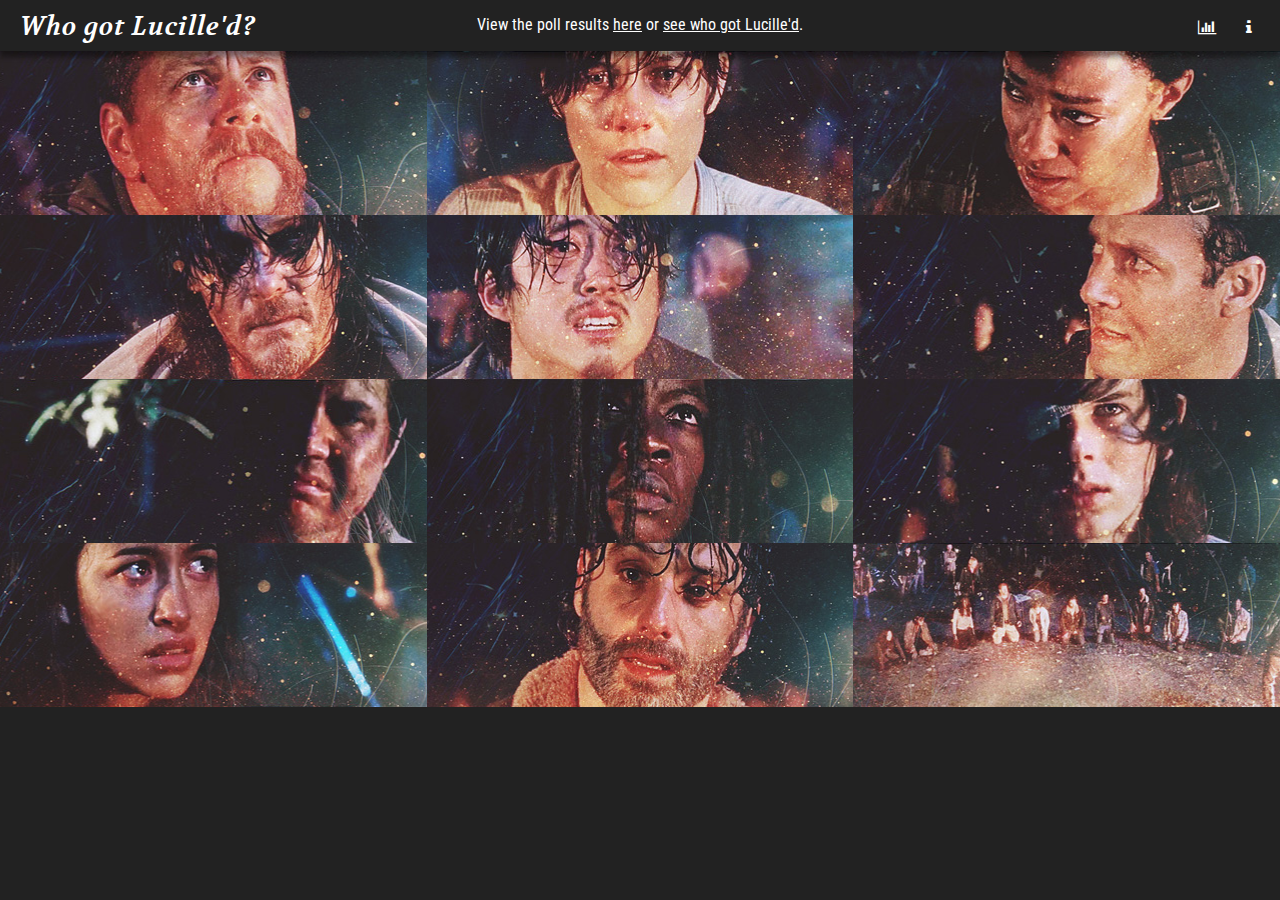
<file: index.html>
<!DOCTYPE html>
<html lang="en">
  <head>
    <meta charset="utf-8">
    <meta http-equiv="X-UA-Compatible" content="IE=edge">
    <meta name="viewport" content="width=device-width, initial-scale=1">

    <link rel="shortcut icon" href="assets/favicon.png">

    <title>Who Got Lucille'd?</title> 

    <link href="styles.css" rel="stylesheet">
    <link rel="stylesheet" href="https://maxcdn.bootstrapcdn.com/font-awesome/4.5.0/css/font-awesome.min.css">
    <script src='https://www.google.com/recaptcha/api.js'></script>
</head>
<body>
	<header>
		<div class="title">Who got Lucille'd?</div>
		<div class="vote">
			<p>View the poll results <a class="showresults" href="#" title="View poll results">here</a> or <a class="showthedead" href="#" title="Show me who died">see who got Lucille'd</a>.</p>
		</div>
		<div class="icons">
			<div class="iconwrap">				
				<i class="fa fa-info info" title="More info"></i>
				<i class="fa fa-bar-chart results" title="View current results"></i>
			</div>
		</div>
		<div class="c"></div>
	</header>

	<form id="voteform" method="post" action="voteprocessing.php">



		<input class="radios" type="radio" title="Abraham" name="radio" id="Abraham" value="Abraham"  />
		<input class="radios" type="radio" title="Maggie" name="radio" id="Maggie" value="Maggie" />
		<input class="radios" type="radio" title="Sasha" name="radio" id="Sasha" value="Sasha"  />
		<input class="radios" type="radio" title="Daryl" name="radio" id="Daryl" value="Daryl"  />
		<input class="radios" type="radio" title="Glenn" name="radio" id="Glenn" value="Glenn" />
		<input class="radios" type="radio" title="Aaron" name="radio" id="Aaron" value="Aaron"  />
		<input class="radios" type="radio" title="Eugene" name="radio" id="Eugene" value="Eugene"  />
		<input class="radios" type="radio" title="Michonne" name="radio" id="Michonne" value="Michonne"  />
		<input class="radios" type="radio" title="Carl" name="radio" id="Carl" value="Carl"  />
		<input class="radios" type="radio" title="Rosita" name="radio" id="Rosita" value="Rosita"  />
		<input class="radios" type="radio" title="Rick" name="radio" id="Rick" value="Rick"  />
		 

		<ul class="characters">
			<li id="abraham">
				<div class="bg"><label for="Abraham" id="VoteAbraham" class="vote"></label></div>
			</li>
			<li id="maggie">
				<div class="bg"><label for="Maggie" id="VoteMaggie" class="vote"></label></div>
			</li>
			<li id="sasha">
				<div class="bg"><label for="Sasha" id="VoteSasha" class="vote"></label></div>
			</li>
			<li id="daryl">
				<div class="bg"><label for="Daryl" id="VoteDaryl" class="vote"></label></div>
			</li>
			<li id="glenn">
				<div class="bg"><label for="Glenn" id="VoteGlenn" class="vote"></label></div>
			</li>
			<li id="aaron">
				<div class="bg"><label for="Aaron" id="VoteAaron" class="vote"></label></div>
			</li>
			<li id="eugene">
				<div class="bg"><label for="Eugene" id="VoteEugene" class="vote"></label></div>
			</li>
			<li id="michonne">
				<div class="bg"><label for="Michonne" id="VoteMichonne" class="vote"></label></div>
			</li>
			<li id="carl">
				<div class="bg"><label for="Carl" id="VoteCarl" class="vote"></label></div>
			</li>
			<li id="rosita">
				<div class="bg"><label for="Rosita" id="VoteRosita" class="vote"></label></div>
			</li>
			<li id="rick">
				<div class="bg"><label for="Rick" id="VoteRick" class="vote"></label></div>
			</li>
			<li id="negan" class="mobile">
				<div class="bg"></div>
			</li>
		</ul>

	</div>

		<!--
		<div class="submitbox">
			<h1>Submit vote for <span class="votename"></span>?</h1>
			<div class="buttons">
				<input type="submit" name="submit" value="Submit" class="submit-button" />
				<input type="button" name="cancel" value="Cancel" class="submit-button closesb" />
			</div>
		</div>
		-->
		<div class="submitbox">
			<h1>Voting is now closed! Thanks for participating.</h1>
			<div class="buttons">
				<input type="button" name="cancel" value="View the results" class="submit-button closesb showresults" />
			</div>
		</div>
		<div class="neganbox">
			<h1>... IT.</h1>
			<img src="assets/negan.gif" alt="Negan pointing Lucille at the camera" />
			<div class="buttons">
				<input type="button" name="cancel" value="Cancel" class="submit-button closenb" />
			</div>
		</div>
	</form>


	<div id="info">
		<h1>More info</h1>
		<div class="close"><i class="fa fa-close"></i></div>
		<div class="popup-bottom">
			<p class="main"><span>Who Got Lucille'd?</span> is a fanmade website with the simple goal of letting fans of <em>The Walking Dead</em> vote on who they think got beaten to death by Negan in the sixth season finale. <!-- By now it's well-known that <a href="assets/comicglenn.png" target="_blank">Glenn</a> was the one who took the beating in the comic.</p> -->
			<img src="assets/negan2.gif" alt="Negan carrying Lucille" />
			<p class="disclaimer">Whogotlucilled.com is an unofficial fansite and is not affiliated with The Walking Dead TV series or comic book series, its filmmakers or owners, AMC Studios, Circle of Confusion, Valhalla Entertainment, or Idiot Box Production. We claim no rights to the series, logo, images, character names, etc.</p>

			<p class="disclaimer">All images found on this site are being used for entertainment purposes and are credited to the following people: <a href='http://algunlucho.tumblr.com/' target='blank'>algunlucho</a>, <a href='http://neverlendbooks.tumblr.com/' target='blank'>neverlendbooks</a>, <a href='http://tchamblers.tumblr.com/' target='blank'>tchamblers</a>, and the person who made the Negan gif above. This site is for pure entertainment and built with the intention of promoting the TV series and its season 6 cliffhanger finale. The site opened on April 8, 2016 and will stay open for voting until either the season 7 premiere or until the Lucille death is officially revealed. </p>

			<p class="disclaimer">Questions or suggestions? Contact me at <a href="http://kstardesigns.com/" target="_blank">kstar designs</a>. <!-- April 6-8, 2016. --> </p>
			<footer><a class="tw" href="https://twitter.com/share?url=http%3A//whogotlucilled.com&text=Who%20did%20Negan%20kill?%20Vote%20now!&hashtags=thewalkingdead" target="_blank"><i class="fa fa-twitter"></i> Share</a>  <a href="https://www.facebook.com/sharer/sharer.php?u=http%3A//whogotlucilled.com" target="_blank"><i class="fa fa-facebook"></i> Share</a></footer>
		</div>
	</div>

	<div id="results">
		<h1>Current results</h1>
		<div class="close"><i class="fa fa-close"></i></div>
		<div class="popup-bottom">
			<!-- <p class="main">Here are the most recent results.</p> --> <div class="mobile">Hover over each character to see the number of votes.</div>

			<div class="chart">
				<dl>
	                <div class="charwrap"><dt>Abraham</dt><dd id="abrahambar"></dd><dd><span id="abrahamperc"></span><span id="abrahamtotal"></span></dd><div class="c"></div></div>
	                <div class="charwrap"><dt>Maggie</dt><dd id="maggiebar"></dd><dd><span id="maggieperc"></span><span id="maggietotal"></span></dd><div class="c"></div></div>
	                <div class="charwrap"><dt>Sasha</dt><dd id="sashabar"></dd><dd><span id="sashaperc"></span><span id="sashatotal"></span></dd><div class="c"></div></div>
	                <div class="charwrap"><dt>Daryl</dt><dd id="darylbar"></dd><dd><span id="darylperc"></span><span id="daryltotal"></span></dd><div class="c"></div></div>
	                <div class="charwrap"><dt>Glenn</dt> <dd id="glennbar"></dd><dd><span id="glennperc"></span><span id="glenntotal"></span></dd><div class="c"></div></div>
	                <div class="charwrap"><dt>Aaron</dt><dd id="aaronbar"></dd><dd><span id="aaronperc"></span><span id="aarontotal"></span></dd><div class="c"></div></div>
	                <div class="charwrap"><dt>Eugene</dt> <dd id="eugenebar"></span></dd><dd><span id="eugeneperc"></span><span id="eugenetotal"></dd><div class="c"></div></div>
	                <div class="charwrap"><dt>Michonne</dt> <dd id="michonnebar"></dd><dd><span id="michonneperc"></span><span id="michonnetotal"></span></dd><div class="c"></div></div>
	                <div class="charwrap"><dt>Carl</dt> <dd id="carlbar"></dd><dd><span id="carlperc"></span><span id="carltotal"></span></dd><div class="c"></div></div>
	                <div class="charwrap"><dt>Rosita</dt> <dd id="rositabar"></dd><dd><span id="rositaperc"></span><span id="rositatotal"></span></dd><div class="c"></div></div>
	                <div class="charwrap"><dt>Rick</dt> <dd id="rickbar"></dd><dd><span id="rickperc"></span><span id="ricktotal"></span></dd><div class="c"></div></div>
	            </dl>
	            <div class="c"></div>
			</div>
			<p class="main">Total votes counted: <span class="totalvotes"></span></p>
			<!-- <div class="morestats">View more stats</div>
			<ul>
				<li>The website and voting opened on 4/8/16</li>
				<li>The website got its 100th vote on 4/10/16</li>
				<li>Maggie was the last character to get a vote, at vote #157.</li>
				<li>Number of votes counted manually before live voting was implemented: 460</li>
			</ul> -->
			<p class="disclaimer c">The poll is now closed. Voting was live 4/8/2016 - 10/16/2016.<br/> Thanks for your participation!</p>
			<footer><a class="tw" href="https://twitter.com/share?url=http%3A//whogotlucilled.com&text=Who%20did%20Negan%20kill?%20Vote%20now!&hashtags=thewalkingdead" target="_blank"><i class="fa fa-twitter"></i> Share</a>  <a href="https://www.facebook.com/sharer/sharer.php?u=http%3A//whogotlucilled.com" target="_blank"><i class="fa fa-facebook"></i> Share</a></footer>
		</div>
	</div>

	




<script src="https://ajax.googleapis.com/ajax/libs/jquery/1.11.0/jquery.min.js"></script>
<script src="scripts.js"></script>
<script>
  (function(i,s,o,g,r,a,m){i['GoogleAnalyticsObject']=r;i[r]=i[r]||function(){
  (i[r].q=i[r].q||[]).push(arguments)},i[r].l=1*new Date();a=s.createElement(o),
  m=s.getElementsByTagName(o)[0];a.async=1;a.src=g;m.parentNode.insertBefore(a,m)
  })(window,document,'script','https://www.google-analytics.com/analytics.js','ga');

  ga('create', 'UA-76139004-1', 'auto');
  ga('send', 'pageview');

</script>
</body>


</html>
</file>
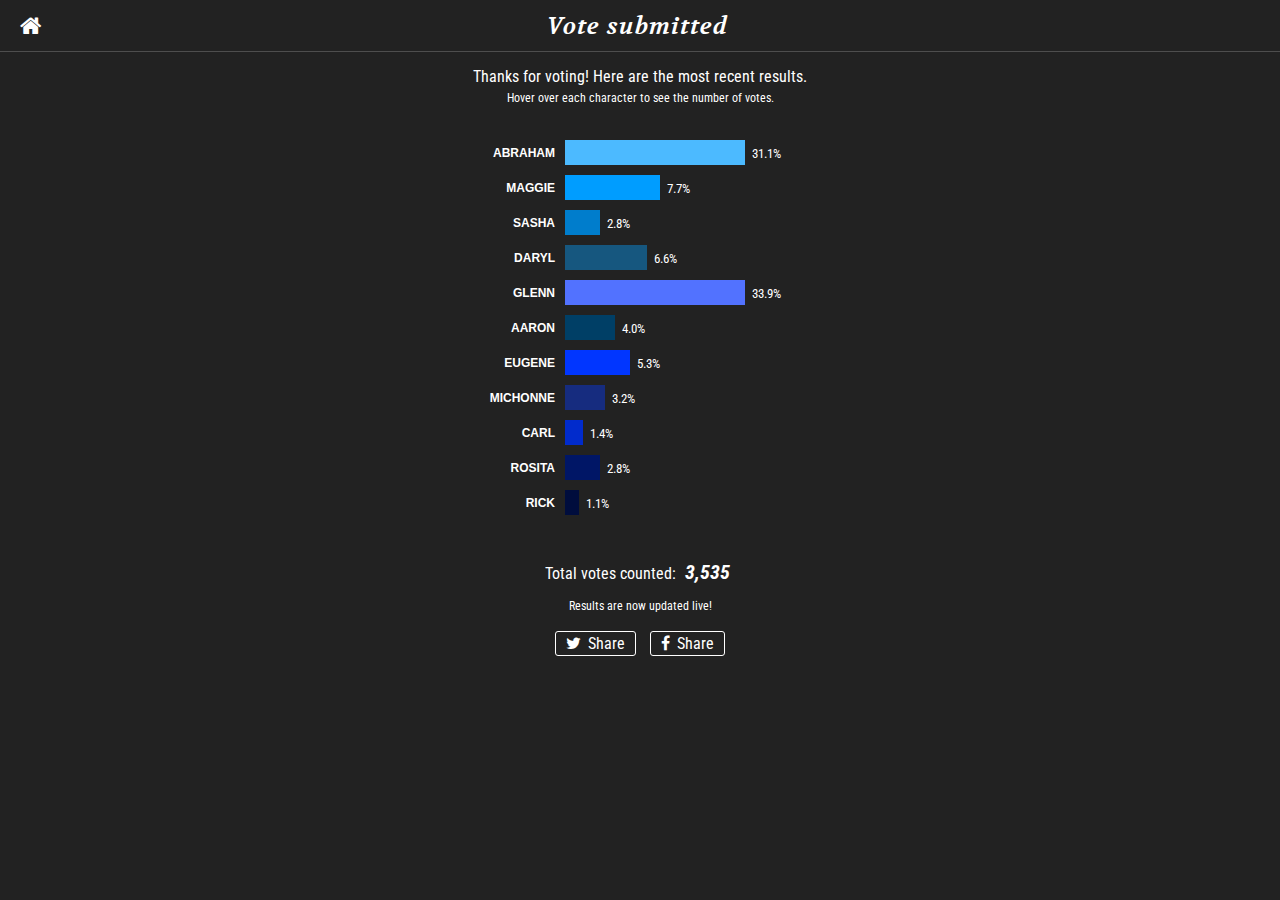
<file: thanks.html>
<!DOCTYPE html>
<html lang="en">
  <head>
    <meta charset="utf-8">
    <meta http-equiv="X-UA-Compatible" content="IE=edge">
    <meta name="viewport" content="width=device-width, initial-scale=1">

    <link rel="shortcut icon" href="assets/favicon.png">

    <title>Who Got Lucille'd?</title> 

    <link href="styles.css" rel="stylesheet">
    <link rel="stylesheet" href="https://maxcdn.bootstrapcdn.com/font-awesome/4.5.0/css/font-awesome.min.css">
    <script src='https://www.google.com/recaptcha/api.js'></script>
</head>
<body>
	<div id="thanks">
	<a href="index.html" title="Back to home page"><i class="fa fa-home"></i></a>
	<h1>Vote submitted</h1>
		<div class="popup-bottom">
			<p class="main">Thanks for voting! Here are the most recent results.</p> <div class="mobile">Hover over each character to see the number of votes.</div>

			<div class="chart">
				<dl>
	                <div class="charwrap"><dt>Abraham</dt><dd id="abrahambar"></dd><dd><span id="abrahamperc"></span><span id="abrahamtotal"></span></dd><div class="c"></div></div>
	                <div class="charwrap"><dt>Maggie</dt><dd id="maggiebar"></dd><dd><span id="maggieperc"></span><span id="maggietotal"></span></dd><div class="c"></div></div>
	                <div class="charwrap"><dt>Sasha</dt><dd id="sashabar"></dd><dd><span id="sashaperc"></span><span id="sashatotal"></span></dd><div class="c"></div></div>
	                <div class="charwrap"><dt>Daryl</dt><dd id="darylbar"></dd><dd><span id="darylperc"></span><span id="daryltotal"></span></dd><div class="c"></div></div>
	                <div class="charwrap"><dt>Glenn</dt> <dd id="glennbar"></dd><dd><span id="glennperc"></span><span id="glenntotal"></span></dd><div class="c"></div></div>
	                <div class="charwrap"><dt>Aaron</dt><dd id="aaronbar"></dd><dd><span id="aaronperc"></span><span id="aarontotal"></span></dd><div class="c"></div></div>
	                <div class="charwrap"><dt>Eugene</dt> <dd id="eugenebar"></span></dd><dd><span id="eugeneperc"></span><span id="eugenetotal"></dd><div class="c"></div></div>
	                <div class="charwrap"><dt>Michonne</dt> <dd id="michonnebar"></dd><dd><span id="michonneperc"></span><span id="michonnetotal"></span></dd><div class="c"></div></div>
	                <div class="charwrap"><dt>Carl</dt> <dd id="carlbar"></dd><dd><span id="carlperc"></span><span id="carltotal"></span></dd><div class="c"></div></div>
	                <div class="charwrap"><dt>Rosita</dt> <dd id="rositabar"></dd><dd><span id="rositaperc"></span><span id="rositatotal"></span></dd><div class="c"></div></div>
	                <div class="charwrap"><dt>Rick</dt> <dd id="rickbar"></dd><dd><span id="rickperc"></span><span id="ricktotal"></span></dd><div class="c"></div></div>
	            </dl>
	            <div class="c"></div>
			</div>
			<p class="main">Total votes counted: <span class="totalvotes"></span></p>
			<!-- <div class="morestats">View more stats</div>
			<ul>
				<li>The website and voting opened on 4/8/16</li>
				<li>The website got its 100th vote on 4/10/16</li>
				<li>Maggie was the last character to get a vote, at vote #157.</li>
				<li>Number of votes counted manually before live voting was implemented: 460</li>
			</ul> -->
			<p class="disclaimer c">Results are now updated live! <!-- Updated as of: <span class="lastupdate"></span>.--></p>
			<footer><a class="tw" href="https://twitter.com/share?url=http%3A//whogotlucilled.com&text=Who%20did%20Negan%20kill?%20Vote%20now!&hashtags=thewalkingdead" target="_blank"><i class="fa fa-twitter"></i> Share</a>  <a href="https://www.facebook.com/sharer/sharer.php?u=http%3A//whogotlucilled.com" target="_blank"><i class="fa fa-facebook"></i> Share</a></footer>
			
		</div>
	</div>
<script src="https://ajax.googleapis.com/ajax/libs/jquery/1.11.0/jquery.min.js"></script>
<script src="scripts.js"></script>
</body>


</html>
</file>
<file: styles.css>
@charset "utf-8";

/* Fonts */
@import url(https://fonts.googleapis.com/css?family=Volkhov:400,400italic,700,700italic);
@import url(https://fonts.googleapis.com/css?family=Roboto+Condensed:400,300italic,300,400italic,700italic,700);
@import url(https://fonts.googleapis.com/css?family=Nova+Mono);

/* Globals */
* { box-sizing: border-box; margin: 0; }
body {
	background: #222;
}
.c { clear: both; }
.radios { display: none; }
.characters {
	padding: 0;
}

.characters li { 
	width: 33.333%;
	position: relative;
	float: left;
	list-style-type: none;
	height: 164px;
}

.characters li .bg {
	width: 100%;
	height: 100%;
	background: #222 center center no-repeat;
	background-size: cover;
	position: absolute;
	z-index: 1;
}

.characters li .bg.dead { 
    -webkit-filter: grayscale(100%);
    filter: grayscale(100%);
}

.characters li label { 
	position: relative; 
	height: 100%; 
	width: 100%; 
	position: absolute;
	cursor: pointer;
    color: #fff;
    text-align: right;
    padding: 5px 10px;
    font-style: italic;
    text-shadow: 1px 1px 3px rgba(0,0,0,.5);
    font-family: 'Roboto Condensed', sans-serif;
	
}

.characters li:hover { cursor: pointer; }
.characters li:hover label { display: block; }

.characters li#glenn .bg { background-image: url(assets/glenn.jpg); }
.characters li#maggie .bg { background-image: url(assets/maggie.jpg); }
.characters li#abraham .bg { background-image: url(assets/abraham.jpg); }
.characters li#sasha .bg { background-image: url(assets/sasha.jpg); }
.characters li#daryl .bg { background-image: url(assets/daryl.jpg); }
.characters li#aaron .bg { background-image: url(assets/aaron.jpg); }
.characters li#eugene .bg { background-image: url(assets/eugene.jpg); }
.characters li#michonne .bg { background-image: url(assets/michonne.jpg); }
.characters li#rosita .bg { background-image: url(assets/rosita.jpg); }
.characters li#carl .bg { background-image: url(assets/carl.jpg); }
.characters li#rick .bg { background-image: url(assets/rick.jpg); }
.characters li#negan .bg { background-image: url(assets/group.jpg); }

@media screen and (min-width: 600px) {
    .characters li#glenn:hover .bg { background-image: url(assets/glenn.gif); }
    .characters li#maggie:hover .bg { background-image: url(assets/maggie.gif); }
    .characters li#abraham:hover .bg { background-image: url(assets/abraham.gif); }
    .characters li#sasha:hover .bg { background-image: url(assets/sasha.gif); }
    .characters li#daryl:hover .bg { background-image: url(assets/daryl.gif); }
    .characters li#aaron:hover .bg { background-image: url(assets/aaron.gif); }
    .characters li#eugene:hover .bg { background-image: url(assets/eugene.gif); }
    .characters li#michonne:hover .bg { background-image: url(assets/michonne.gif); }
    .characters li#rosita:hover .bg { background-image: url(assets/rosita.gif); }
    .characters li#carl:hover .bg { background-image: url(assets/carl.gif); }
    .characters li#rick:hover .bg { background-image: url(assets/rick.gif); }
    .characters li#negan:hover .bg { background-image: url(assets/negan.gif); }

    .characters li#abraham:hover .bg.dead { background-image: url(assets/abraham-dead.gif); -webkit-filter: grayscale(100%) brightness(75%); filter: grayscale(100%) brightness(75%);  }
    .characters li#glenn:hover .bg.dead { background-image: url(assets/glenn-dead.gif); -webkit-filter: brightness(200%); filter: brightness(200%); }

}

.submitbox {
	display: none;
    height: auto;
    width: 400px;
    background: #222;
    position: absolute;
    top: 60px;
    z-index: 199;
    max-width: 100%;
    box-shadow: 1px 1px 1px rgba(255,255,255,.2), -1px -1px 1px rgba(255,255,255,.2);
    left: calc(50% - 200px);
}

.submitbox h2 {
    font-family: 'Volkhov', serif;
    font-size: 26px;
    margin: 40px auto;
    text-align: center;
    color: #fff;
}

.submit-button {
    display: block;
    margin: 0 auto;
    border: 1px solid #222;
    background-color: #fff;
    color: #000;
    font-family: 'Volkhov', serif;
    font-size: 18px;
    -webkit-appearance: none;
}

.buttons {
    width: 240px;
    margin: 20px auto;
}
.submit-button:hover {
    border: 1px solid #fff;
    cursor: pointer;
}

.submitbox p, .neganbox p {
    display: block;
    margin: 0 auto;
    border: 1px solid #222;
    background-color: #fff;
    color: #000;
    font-family: 'Volkhov', serif;
    font-size: 18px;
}

.submitbox p:hover, .neganbox p:hover {
	border: 1px solid #fff;
    cursor: pointer;
    box-shadow: 1px 1px 1px rgba(255,255,255,.7);
}

.submitbox input {
    margin: 20px auto; 
    border-radius: 0px;
}

.neganbox {
    display: none;
    height: auto;
    width: 400px;
    background: #222;
    position: absolute;
    top: 60px;
    z-index: 199;
    max-width: 100%;
    box-shadow: 1px 1px 1px rgba(255,255,255,.2), -1px -1px 1px rgba(255,255,255,.2);
    left: calc(50% - 200px);
}

.neganbox img {
    width: 240px;
    max-width: 90%;
    display: block;
    margin: 20px auto;
}


.neganbox input {
    display: block;
    margin: 20px auto;
    border-radius: 0px;
    float: none;
}

#info, #results {
	display: none;
	width: 100%;
	height: auto;
	position: absolute;
	top: 0;
	left: 0;
	background: #222;
	z-index: 99;
    box-shadow: 0 6px 5px rgba(0,0,0,.4);
}

.fa-close {
    font-size: 20px !important;
}

#info h1, #results h1, #thanks h1, .submitbox h1, .neganbox h1 {
    font-family: 'Volkhov', serif;
    font-size: 24px;
    letter-spacing: 1px;
    font-style: italic;
    color: #fff;
    text-align: center;
    font-weight: bold;
    padding: 10px 15px 10px 10px;
    border-bottom: 1px solid rgba(255,255,255,.2);
}

#info .close, #results .close {
	position: absolute;
    z-index: 100;
    color: #fff;
    top: -7px;
    right: 21px;
    font-weight: 100;
    font-size: 36px;
    font-family: 'Nova Mono', sans-serif;
    cursor: pointer;
}

#results .close {
    right: 60px;
}

.chart {
    width: 320px;
    display: block;
    margin: 30px auto;
}

dl { 
  width: 100%; 
  margin: 10px 0; 
  line-height: 27px;
}

dt { 
  clear: both; 
  float: left;
  font-size: 12px;
  font-family: sans-serif;
  text-transform: uppercase;
  font-weight: bold;
  width: 80px;
  text-align: right;
  padding-right: 5px;
  color: #fff;
  margin: 5px 0 0 0px;
}

dd[id$=bar] { 
  height: 25px; 
  background-color: black; 
  float: left;
  margin: 5px 0 0 5px;
  text-align: right;
  padding: 0 3px 3px 2px;
  font-size: 13px;
  color: #fff;
  min-width: 6px;
  max-width: 180px;
}

dd:not([id$=bar]) {
    height: 25px;
    float: left;
    margin: 4px 0 0 5px;
    text-align: right;
    padding: 0 3px 3px 2px;
}

dd#abrahambar { background-color: #4cbaff; }
dd#maggiebar { background-color: #009dff; }
dd#sashabar { background-color: #007dcc; }
dd#darylbar { background-color: #16577f; }
dd#aaronbar { background-color: #003f66; }
dd#glennbar { background-color: #5272ff; }
dd#eugenebar { background-color: #0136ff; }
dd#carlbar { background-color: #012bcc; }
dd#michonnebar { background-color: #162c7f; }
dd#rositabar { background-color: #001666; }
dd#rickbar { background-color: #000d3d; }


[id$=total] {
    display: none;
    background: #333;
    padding: 6px 5px 4px 2px;
    width: 90px;
    font-size: 13px;
}

.charwrap {
    padding-bottom: 3px;
}

.charwrap:hover {
    background: #333;
    border-radius: 14px;
}

.charwrap:hover [id$=total] {
     display: inline;
}

[id$=perc] {
    font-size: 13px;
    font-weight: normal;
    font-family: 'Roboto Condensed', sans-serif;
}

.charwrap:hover [id$=perc] {
    display: none;
}

header {
	background: #222;
    width: 100%;
    clear: both;
    position: relative;
    bottom: 0;
    left: 0;
    z-index: 20;
    box-shadow: 0 6px 5px rgba(0,0,0,.4);
    height: 51px;
}

header div {
	float: left;
	width: 33.333%;
}

header .icons {
	position: relative;
}

header .icons .iconwrap {
	position: absolute;
    right: 20px;
    top: 6px;
}


header .icons i {
	cursor: pointer;
	display: inline-block;
    margin: 13px 5px 11px 22px;
    float: right;
}

header .icons i:hover {
    color: #416e89;
}


header .vote {
	text-align: center;
	line-height: 50px;
	font-family: 'Roboto Condensed', sans-serif;
	color: #fff;
}

header .vote a {
    color: #fff;
}

header .vote a:hover {
    color: #ff9999;
}

header .title {
	font-family: 'Volkhov', serif;
    font-size: 26px;
    letter-spacing: 1px;
    font-style: italic;
    color: #fff;
    text-align: left;
    font-weight: bold;
    padding: 10px 10px 7px 20px;
}

.popup-bottom {
    color: #fff;
    font-family: 'Roboto Condensed', sans-serif;
    text-align: center;
    width: 75%;
    display: block;
    margin: 0 auto 20px auto;
    padding: 15px 0;
}

.popup-bottom img {
	margin: 25px auto;
	display: block;
	max-width: 100%;
}

.popup-bottom a {
	color: #416e89;
	text-decoration: none;
}

.popup-bottom footer a {
    color: #fff;
    padding: 2px 10px;
    border: 1px solid #fff;
    border-radius: 3px;
    margin: 5px;
}

.popup-bottom footer a:hover {
    color: #3b5998;
    border: 1px solid #3b5998;
}

.popup-bottom footer a:hover .fa {
    color: #3b5998;
}

.popup-bottom footer a.tw:hover {
    color: #55acee;
    border: 1px solid #55acee;
}

.popup-bottom footer a.tw:hover .fa {
    color: #55acee;
}

.popup-bottom .mobile {
    font-size: 12px;
    margin-top: 5px;
}

.main span {
	font-size: 20px;
	font-weight: bold;
    font-style: italic;
    padding: 0 5px;
}

footer {
    margin-top: 20px;
}

.disclaimer {
    font-size: 12px;
    margin: 15px 0;
    line-height: 15px;
    padding: 0 20px;
}

.last {
    color: #ff0000;
}

.fa {
    color: #fff;
    font-size: 14px;
    padding-right: 3px;
}

.fa-home {
    float: left;
    position: absolute;
    top: 14px;
    left: 20px;
    font-size: 23px !important;
}

@media screen and (max-width: 950px) {
	header { height: 74px; }
	header div { float: none; width: 100%; }
	header .title { text-align: center; }
	header .vote { margin-top: -20px; }
	header .icons { position: absolute; top: 5px; right: 0; }
	header .icons .iconwrap { right: 10px; }
    #info h1, #results h1 { height: 74px; line-height: 54px; }
    #info .close { top: 0; right: 12px; }
    #results .close { top: 0; right: 52px; }

}

@media screen and (max-width: 900px) {
	.characters li { width: 50%; }
}

@media screen and (max-width: 750px) {
	.popup-bottom { width: 100%; }
}

@media screen and (max-width: 500px) {
	.characters li { width: 100%; }
	header .vote { font-size: 14px; }
	header .icons { position: absolute; top: 72px; right: 0; opacity: .5; }
	header .icons .iconwrap { right: 0; }
	header .icons i { background-size: 36px 36px; height: 18px; width: 18px; }
	header .icons i.info:hover { background-position: -18px 0; }
	header .icons i.results { background-position: 0 -18px;}
	header .icons i.results:hover { background-position: -18px -18px; }
    #info .close, #results .close { top: 5px; right: 15px; }
    .submitbox, .neganbox { width: 280px; height: auto; left: calc(50% - 140px);}
    .neganbox { height: auto; }
    .submitbox input { display: block; margin: 20px auto; float: none; }
    .buttons { width: 230px; }
    .popup-bottom footer a { display: block; margin: 10px auto; width: 100px; }
    .mobile { display: none; }
    .fa-home { top: 16px; font-size: 18px !important; }
}
</file>
